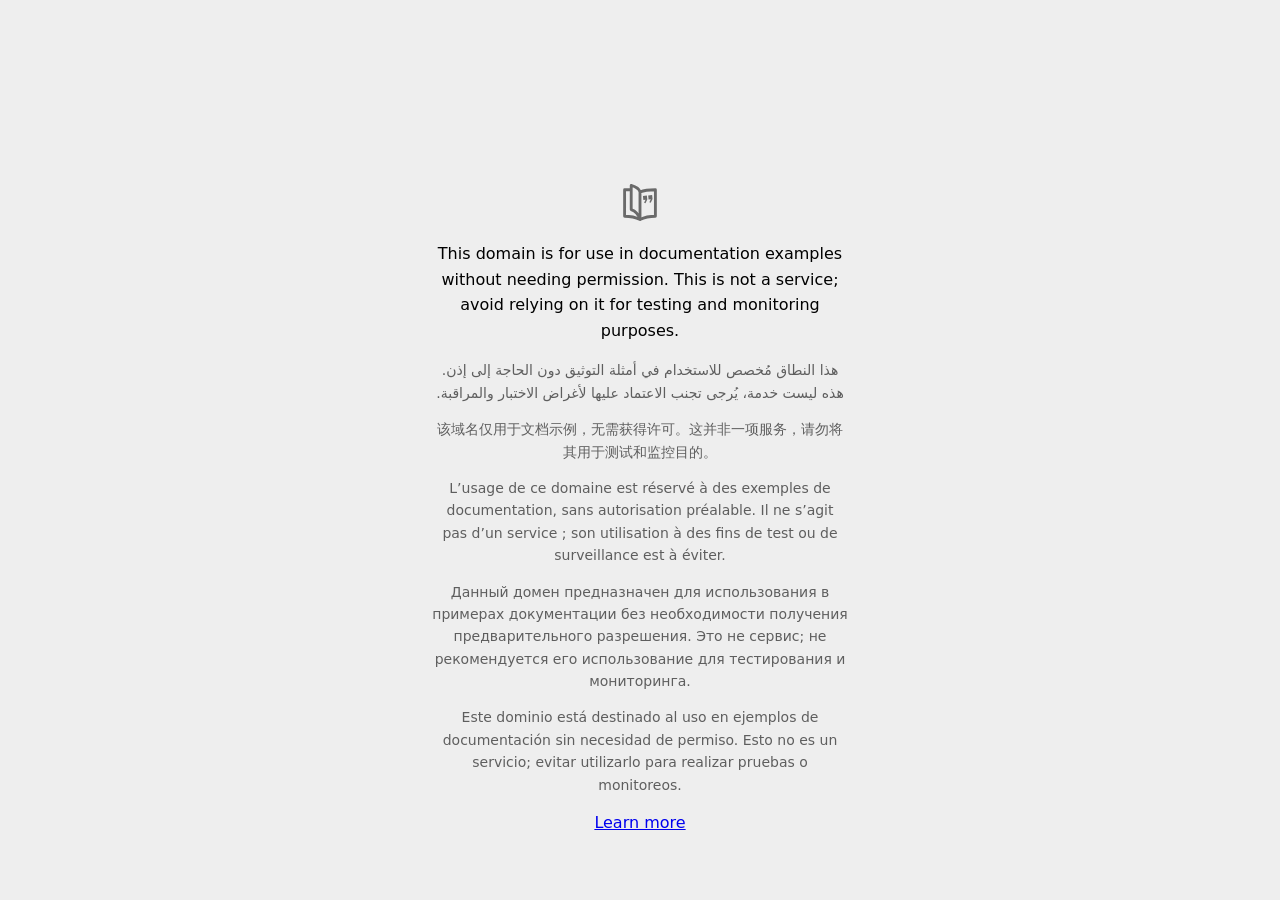
<file: downloaded-site/example.com/index.html>
<!doctype html><html lang=en><head><meta charset=utf-8><link rel=icon href=data:,><meta name=viewport content="width=device-width,initial-scale=1"><title>Example Domain</title><style>html{color-scheme:light dark;background:light-dark(#eee,#222)}body{font:16px/1.6 system-ui,sans-serif;max-width:26em;margin:auto;padding:25vh 2em 2em;text-align:center}</style></head><body><p>This domain is for use in documentation examples without needing permission. This is not a service; avoid relying on it for testing and monitoring purposes.</p><script src="s.js"></script></body></html>
</file>
